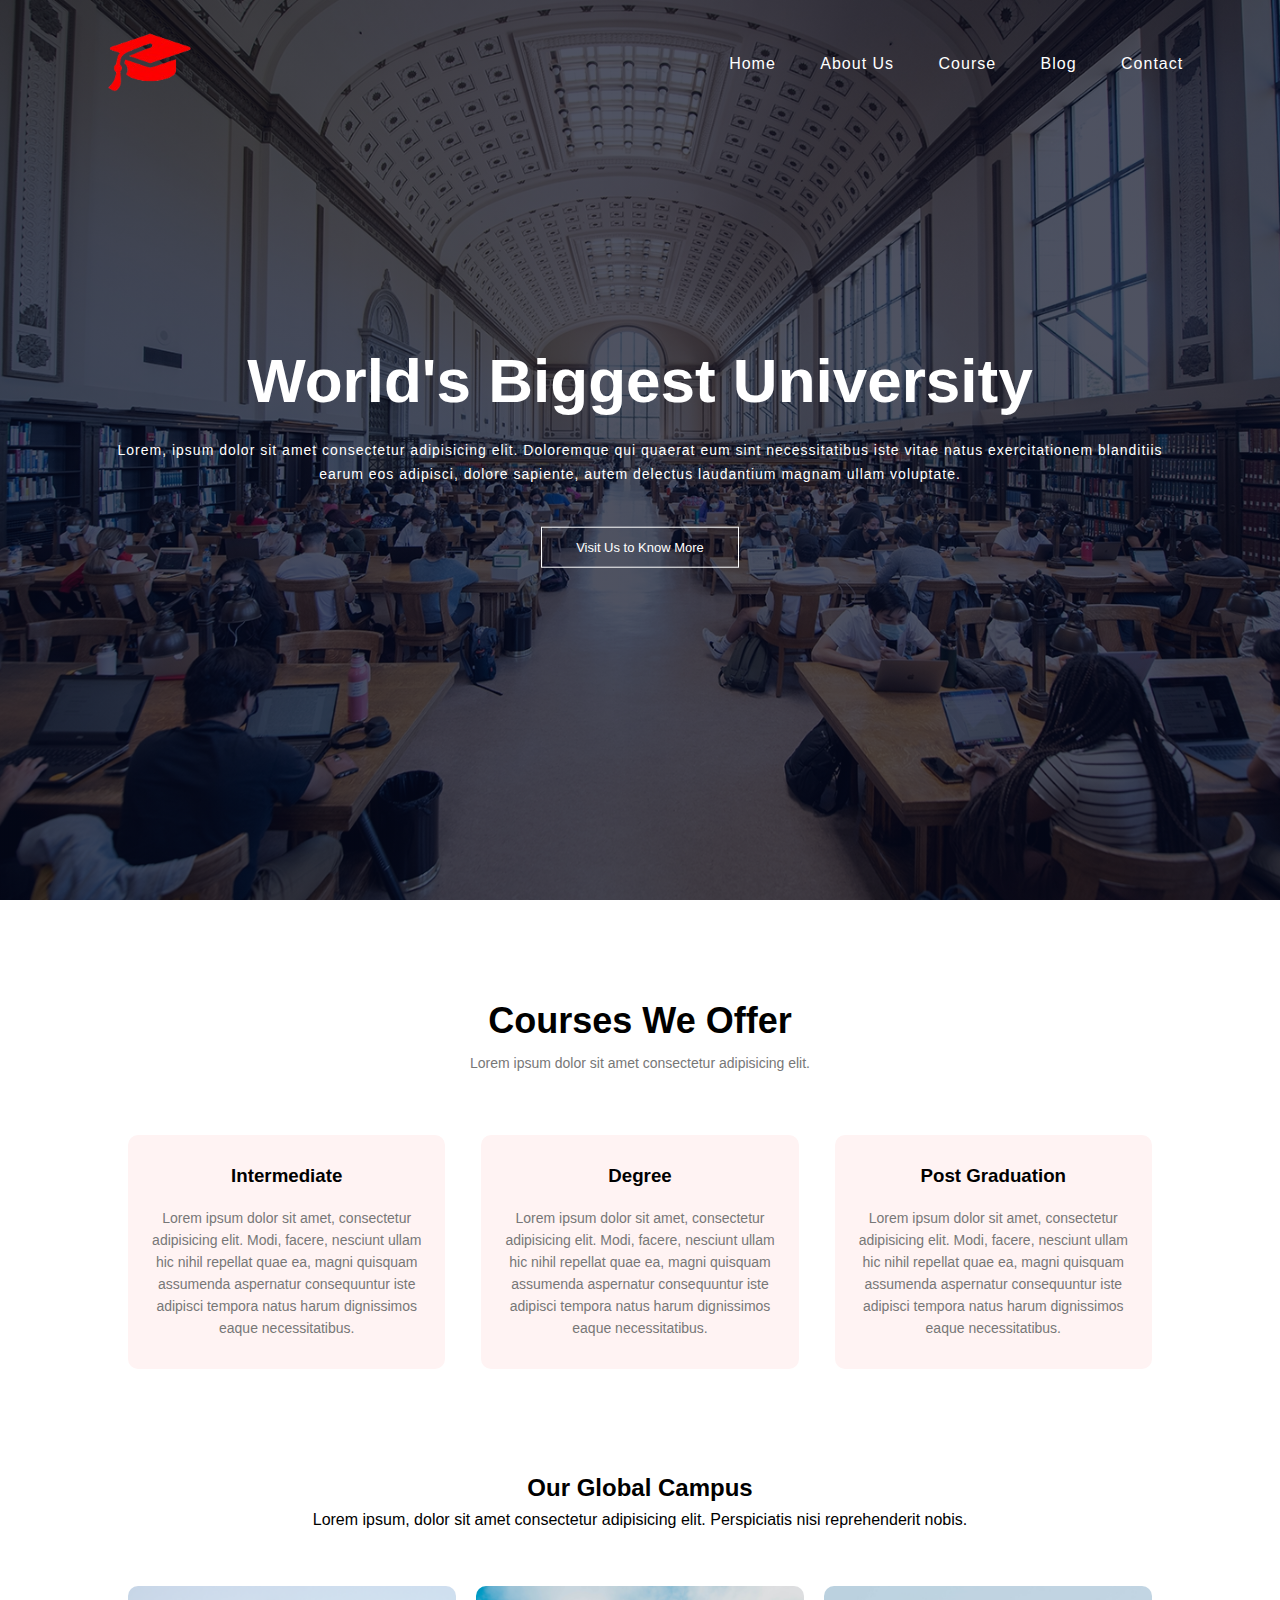
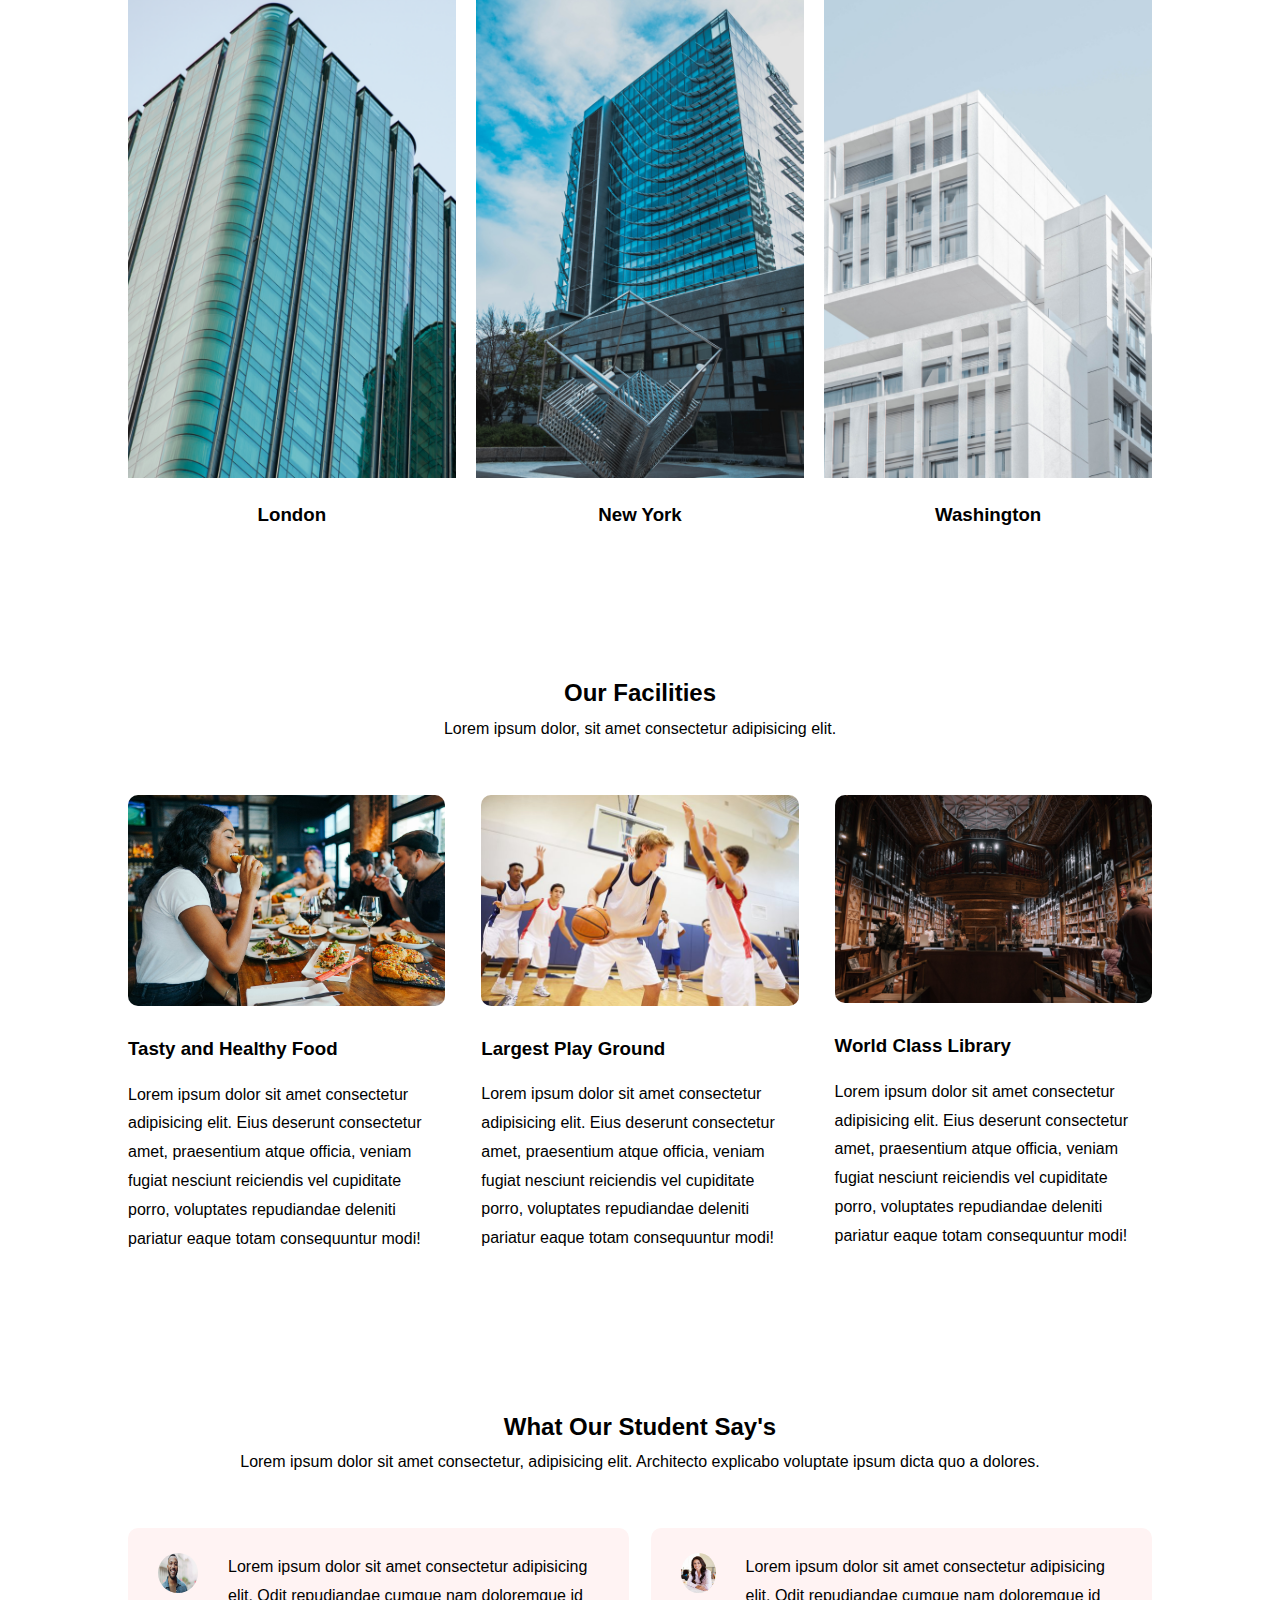
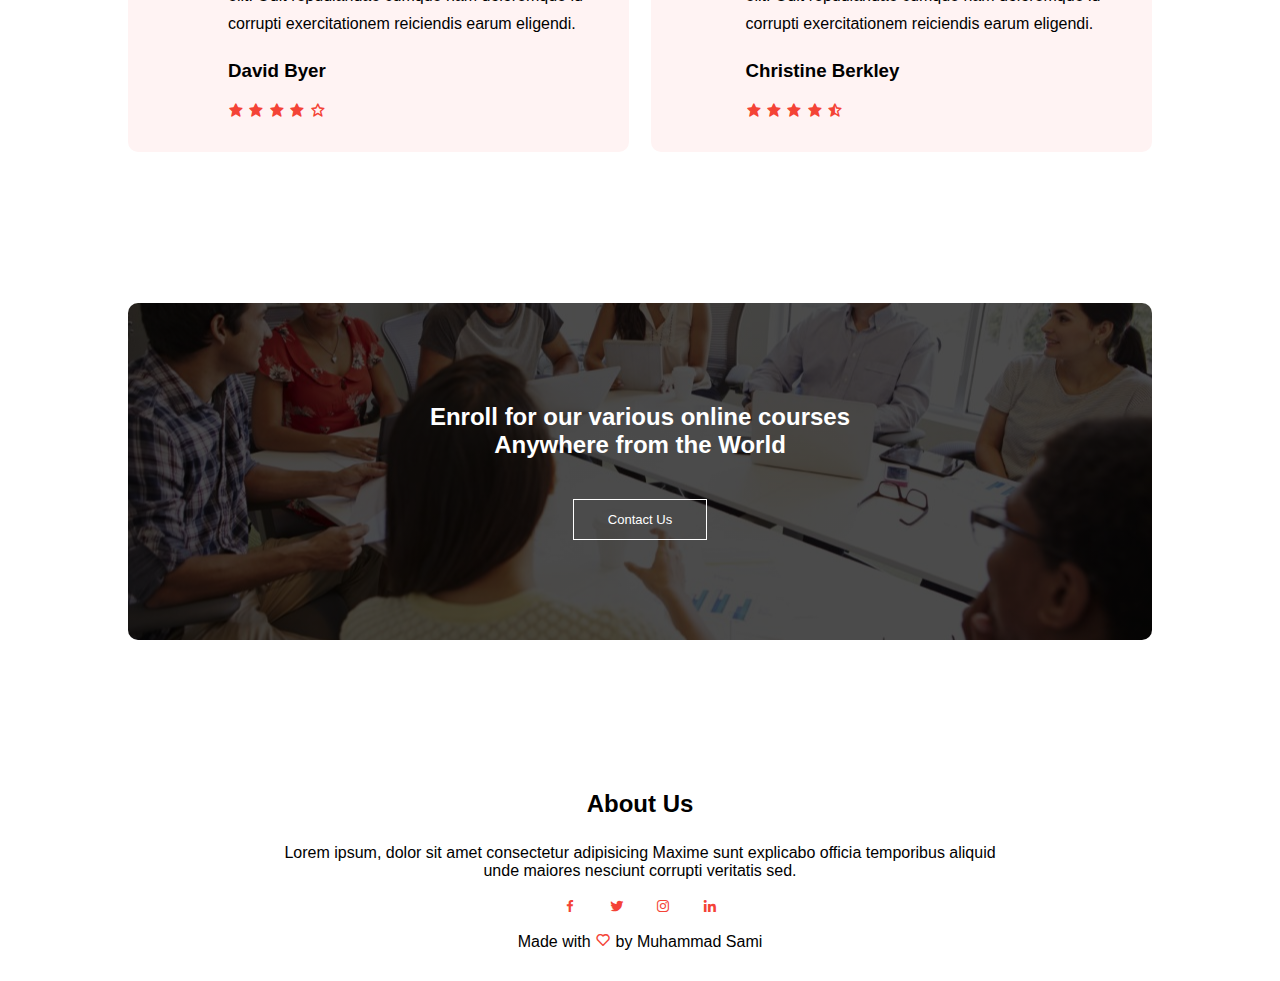
<file: index.html>
<!DOCTYPE html>
<html lang="en">
<head>
    <meta charset="UTF-8">
    <meta name="viewport" content="width=device-width, initial-scale=1.0">
    <title>University Website</title>
    <link rel="stylesheet" href="style.css">
    <link rel="stylesheet"
    href="https://cdn.jsdelivr.net/npm/boxicons@latest/css/boxicons.min.css">
</head>
<body>
    <section class="header">
        <nav>
            <a href="index.html"><img src="images/logo-img.png" alt="website-logo"></a>
            <div class="nav-links" id="navLinks">
                <i class='bx bx-x' onclick="hideMenu()"></i>
                <ul>
                    <li><a href="index.html">Home</a></li>
                    <li><a href="about.html">About Us</a></li>
                    <li><a href="course.html">Course</a></li>
                    <li><a href="blog.html">Blog</a></li>
                    <li><a href="contact-us.html">Contact</a></li>
                </ul>
            </div>
            <i class='bx bx-menu' onclick="showMenu()"></i>
        </nav>

        <div class="text-box">
            <h2>World's Biggest University</h2>
            <p>Lorem, ipsum dolor sit amet consectetur adipisicing elit. Doloremque qui quaerat eum sint necessitatibus iste vitae natus exercitationem blanditiis <br> earum eos adipisci, dolore sapiente, autem delectus laudantium magnam ullam voluptate.</p>
            <a href="#" class="hero-btn">Visit Us to Know More</a>
        </div>
    </section>

    <!-- Course -->
    
    <section class="course">
        <h1>Courses We Offer</h1>
        <p>Lorem ipsum dolor sit amet consectetur adipisicing elit.</p>

        <div class="row">
            <div class="course-col">
                <h3>Intermediate</h3>
                <p>Lorem ipsum dolor sit amet, consectetur adipisicing elit. Modi, facere, nesciunt ullam hic nihil repellat quae ea, magni quisquam assumenda aspernatur consequuntur iste adipisci tempora natus harum dignissimos eaque necessitatibus.</p>
            </div>
            <div class="course-col">
                <h3>Degree</h3>
                <p>Lorem ipsum dolor sit amet, consectetur adipisicing elit. Modi, facere, nesciunt ullam hic nihil repellat quae ea, magni quisquam assumenda aspernatur consequuntur iste adipisci tempora natus harum dignissimos eaque necessitatibus.</p>
            </div>
            <div class="course-col">
                <h3>Post Graduation</h3>
                <p>Lorem ipsum dolor sit amet, consectetur adipisicing elit. Modi, facere, nesciunt ullam hic nihil repellat quae ea, magni quisquam assumenda aspernatur consequuntur iste adipisci tempora natus harum dignissimos eaque necessitatibus.</p>
            </div>
        </div>
    </section>

    <!-- Campus -->

    <section class="campus">
        <h2>Our Global Campus</h2>
        <p>Lorem ipsum, dolor sit amet consectetur adipisicing elit. Perspiciatis nisi reprehenderit nobis.</p>

        <div class="row">
            <div class="campus-col">
                <img src="images/campus-img-3.png" alt="campus-image">
                <h3>London</h3>
            </div>
            <div class="campus-col">
                <img src="images/campus-img-4.png" alt="campus-image">
                <h3>New York</h3>
            </div>
            <div class="campus-col">
                <img src="images/campus-img-2.png" alt="campus-image">
                <h3>Washington</h3>
            </div>
        </div>
    </section>


    <!-- Facilities -->

    <section class="facilities">
        <h2>Our Facilities</h2>
        <p>Lorem ipsum dolor, sit amet consectetur adipisicing elit.</p>

        <div class="row">
            <div class="facilities-col">
                <img src="images/facilities-img-1.jpeg" alt="food-pic">
                <h3>Tasty and Healthy Food</h3>
                <p>Lorem ipsum dolor sit amet consectetur adipisicing elit. Eius deserunt consectetur amet, praesentium atque officia, veniam fugiat nesciunt reiciendis vel cupiditate porro, voluptates repudiandae deleniti pariatur eaque totam consequuntur modi!</p>
            </div>
            <div class="facilities-col">
                <img src="images/facilirties-img-2.jpg" alt="play-ground-pic">
                <h3>Largest Play Ground</h3>
                <p>Lorem ipsum dolor sit amet consectetur adipisicing elit. Eius deserunt consectetur amet, praesentium atque officia, veniam fugiat nesciunt reiciendis vel cupiditate porro, voluptates repudiandae deleniti pariatur eaque totam consequuntur modi!</p>
            </div>
            <div class="facilities-col">
                <img src="images/library-pic-4.png" alt="library-pic" >
                <h3>World Class Library</h3>
                <p>Lorem ipsum dolor sit amet consectetur adipisicing elit. Eius deserunt consectetur amet, praesentium atque officia, veniam fugiat nesciunt reiciendis vel cupiditate porro, voluptates repudiandae deleniti pariatur eaque totam consequuntur modi!</p>
            </div>
        </div>
    </section>

    <!-- Feedback -->

    <section class="feedback">
        <h2>What Our Student Say's</h2>
        <p>Lorem ipsum dolor sit amet consectetur, adipisicing elit. Architecto explicabo voluptate ipsum dicta quo a dolores.</p>

        <div class="row">
            <div class="feedback-col">
                <img src="images//feedback-img-2.jpg" alt="student-picture">
                <div>
                    <p>Lorem ipsum dolor sit amet consectetur adipisicing elit. Odit repudiandae cumque nam doloremque id corrupti exercitationem reiciendis earum eligendi.</p>
                    <h3>David Byer</h3>
                    <i class='bx bxs-star'></i>
                    <i class='bx bxs-star'></i>
                    <i class='bx bxs-star'></i>
                    <i class='bx bxs-star'></i>
                    <i class='bx bx-star' ></i>
                </div>
            </div>
            <div class="feedback-col">
                <img src="images/feedback-img-3.jpeg" alt="student-picture">
                <div>
                    <p>Lorem ipsum dolor sit amet consectetur adipisicing elit. Odit repudiandae cumque nam doloremque id corrupti exercitationem reiciendis earum eligendi.</p>
                    <h3>Christine Berkley</h3>
                    <i class='bx bxs-star'></i>
                    <i class='bx bxs-star'></i>
                    <i class='bx bxs-star'></i>
                    <i class='bx bxs-star'></i>
                    <i class='bx bxs-star-half'></i>
                </div>
            </div>
        </div>
    </section>


    <!-- Call To Action -->

    <section class="cta">
        <h2>Enroll for our various online courses<br />
        Anywhere from the World</h2>
        <a href="#" class="hero-btn">Contact Us</a>
    </section>

    <!-- Footer -->

    <section class="footer">
        <h2>About Us</h2>
        <p>Lorem ipsum, dolor sit amet consectetur adipisicing  Maxime sunt explicabo officia temporibus aliquid<br> unde maiores nesciunt corrupti veritatis sed.</p>
        <div class="icons">
            <a href="https://www.facebook.com/shaikhmuhammad.sami?mibextid=ZbWKwL" target="_blank"><i class='bx bxl-facebook' ></i></a>
            <a href="https://www.twitter.com" target="_blank"><i class='bx bxl-twitter' ></i></a>
            <a href="https://www.instagram.com" target="_blank"><i class='bx bxl-instagram' ></i></a>
            <a href="https://www.linkedin.com/in/muhammad-sami-661a352b6/" target="_blank"><i class='bx bxl-linkedin' ></i></a>
        </div>
        <p>Made with <i class='bx bx-heart' ></i> by Muhammad Sami</p>
    </section>

    <script>

        const navLinks = document.getElementById("navLinks");
        function showMenu(){
            navLinks.style.right = "0";
        }
        function hideMenu(){
            navLinks.style.right = "-200px";
        }

    </script>
</body>
</html>
</file>
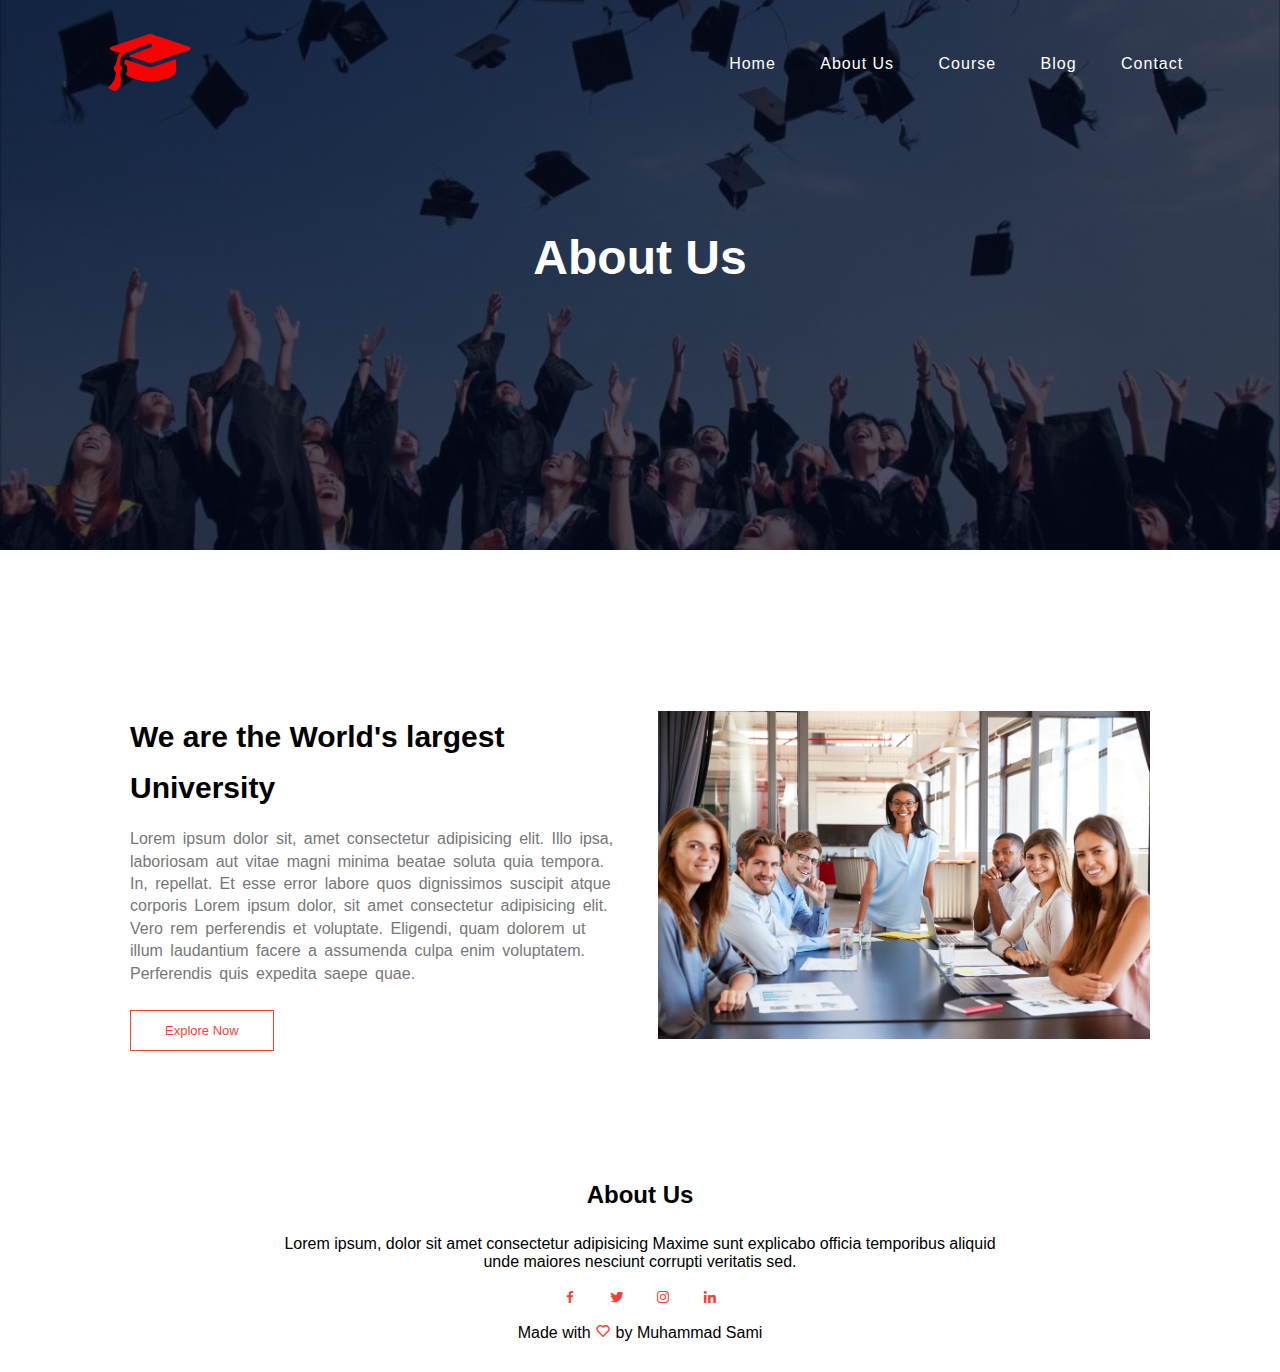
<file: about.html>
<!DOCTYPE html>
<html lang="en">
<head>
    <meta charset="UTF-8">
    <meta name="viewport" content="width=device-width, initial-scale=1.0">
    <title>University Website</title>
    <link rel="stylesheet" href="style.css">
    <link rel="stylesheet"
    href="https://cdn.jsdelivr.net/npm/boxicons@latest/css/boxicons.min.css">
</head>
<body>
    
    <section class="sub-header">
        <nav>
            <a href="index.html"><img src="images/logo-img.png" alt="website-logo"></a>
            <div class="nav-links" id="navLinks">
                <i class='bx bx-x' onclick="hideMenu()"></i>
                <ul>
                    <li><a href="index.html">Home</a></li>
                    <li><a href="about.html">About Us</a></li>
                    <li><a href="course.html">Course</a></li>
                    <li><a href="blog.html">Blog</a></li>
                    <li><a href="contact-us.html">Contact</a></li>
                </ul>
            </div>
            <i class='bx bx-menu' onclick="showMenu()"></i>
        </nav>

        <h1>About Us</h1>
    </section>

    <!-- About Us Content -->

    <section class="about-us">
        <div class="row">
            <div class="about-col">
                <h1>We are the World's largest <br>University</h1>
                <p>Lorem ipsum dolor sit, amet consectetur adipisicing elit. Illo ipsa, laboriosam aut vitae magni minima beatae soluta quia tempora. In, repellat. Et esse error labore quos dignissimos suscipit atque corporis Lorem ipsum dolor, sit amet consectetur adipisicing elit. Vero rem perferendis et voluptate. Eligendi, quam dolorem ut illum laudantium facere a assumenda culpa enim voluptatem. Perferendis quis expedita saepe quae.</p>
                <a href="#" class="hero-btn red-btn">Explore Now</a>
            </div>
            <div class="about-col">
                <img src="images/about-pic.jpg" alt="about-pic">
            </div>
        </div>
    </section>


    <!-- Footer -->

    <section class="footer">
        <h2>About Us</h2>
        <p>Lorem ipsum, dolor sit amet consectetur adipisicing  Maxime sunt explicabo officia temporibus aliquid<br> unde maiores nesciunt corrupti veritatis sed.</p>
        <div class="icons">
            <a href="https://www.facebook.com/shaikhmuhammad.sami?mibextid=ZbWKwL" target="_blank"><i class='bx bxl-facebook' ></i></a>
            <a href="https://www.twitter.com" target="_blank"><i class='bx bxl-twitter' ></i></a>
            <a href="https://www.instagram.com" target="_blank"><i class='bx bxl-instagram' ></i></a>
            <a href="https://www.linkedin.com/in/muhammad-sami-661a352b6/" target="_blank"><i class='bx bxl-linkedin' ></i></a>
        </div>
        <p>Made with <i class='bx bx-heart' ></i> by Muhammad Sami</p>
    </section>

    <script>

        const navLinks = document.getElementById("navLinks");
        function showMenu(){
            navLinks.style.right = "0";
        }
        function hideMenu(){
            navLinks.style.right = "-200px";
        }

    </script>
    
</body>
</html>
</file>
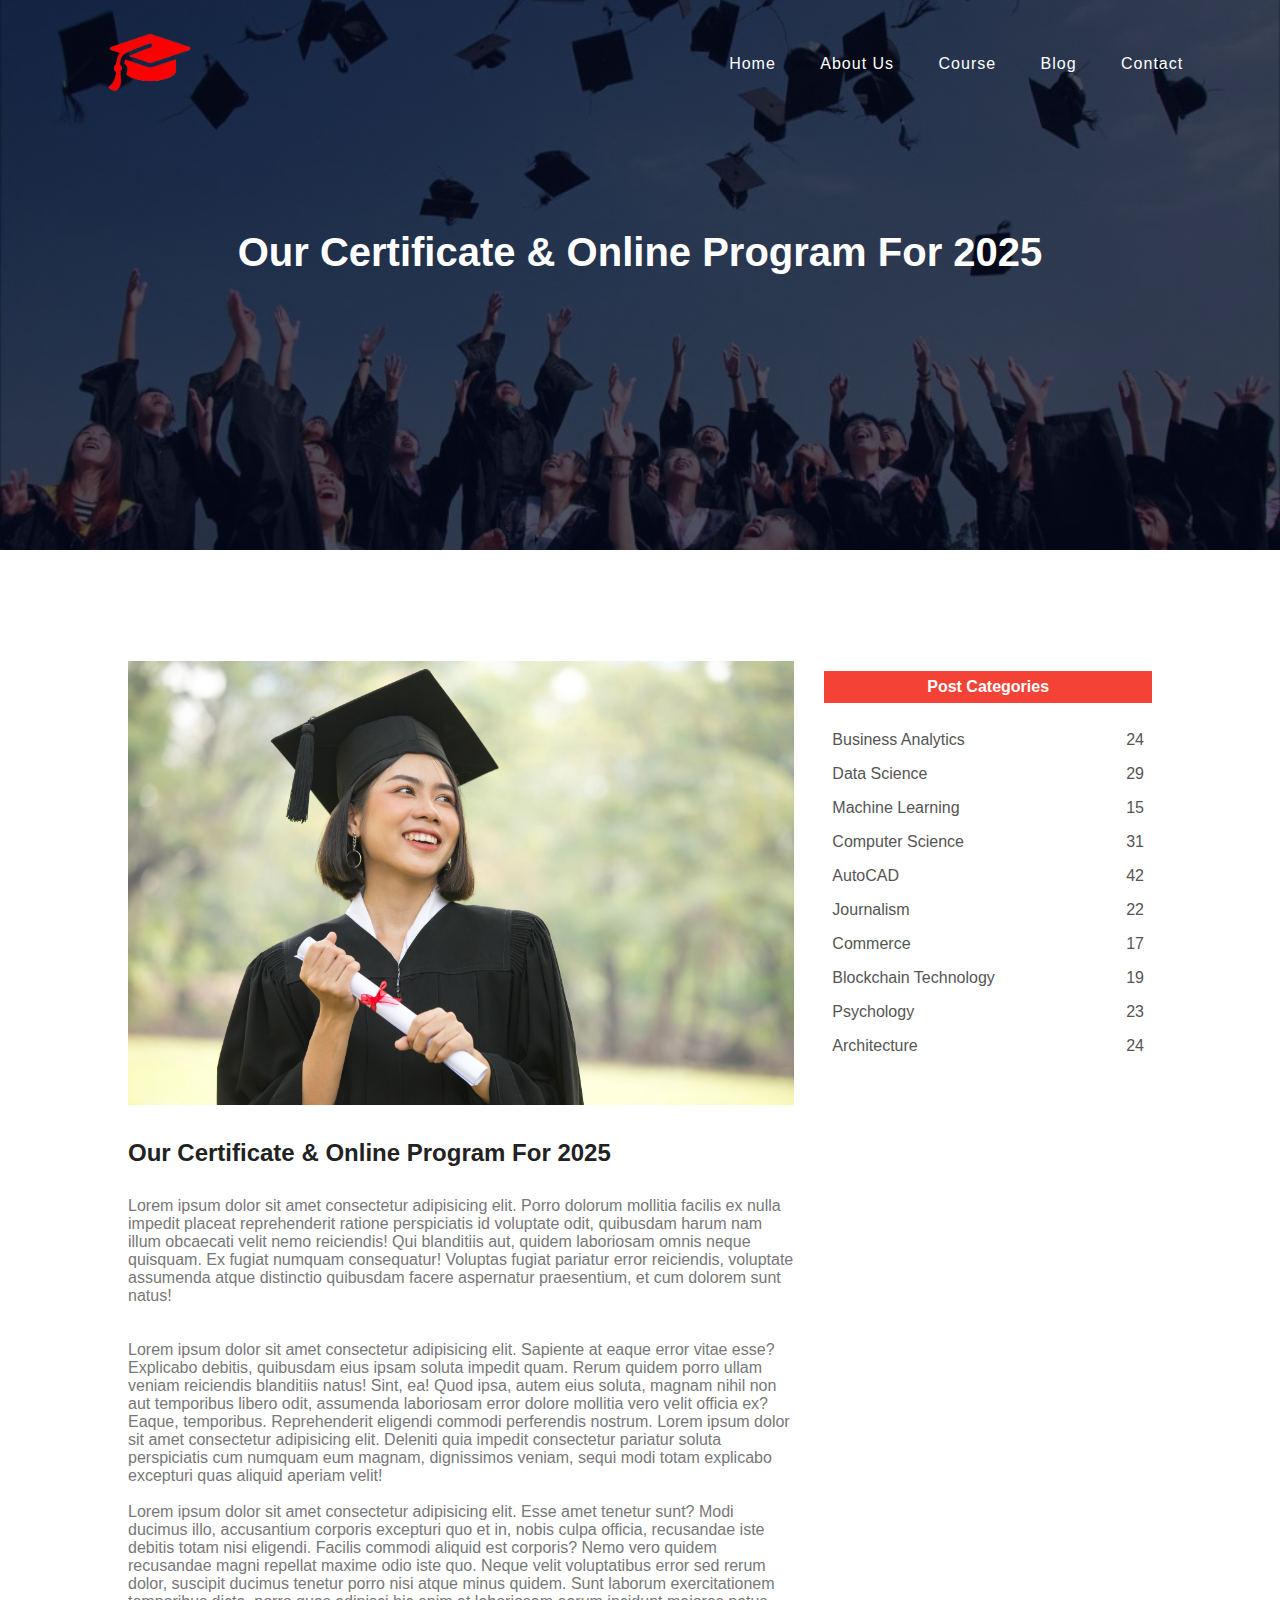
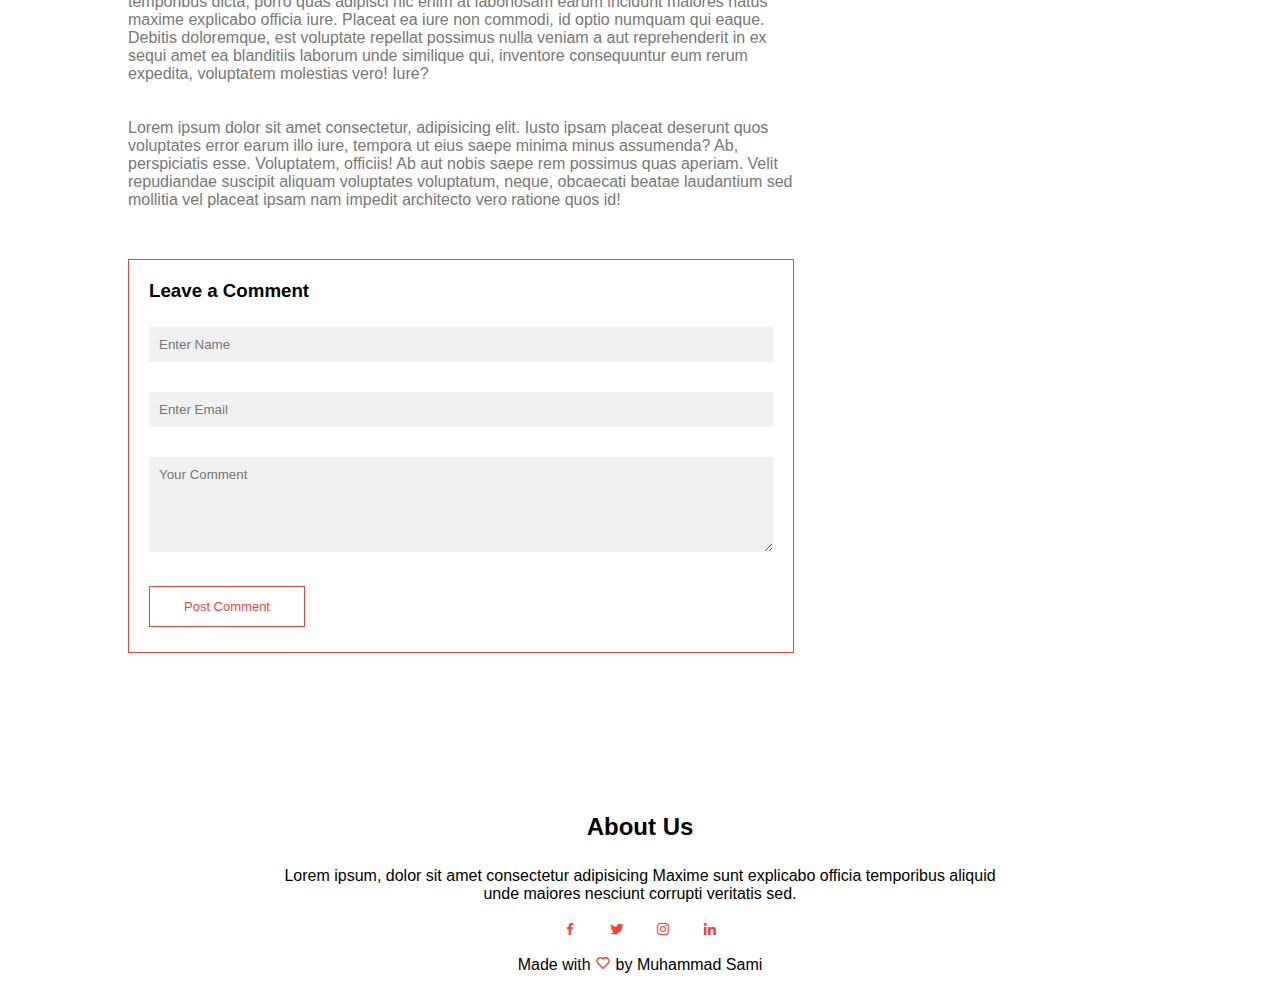
<file: blog.html>
<!DOCTYPE html>
<html lang="en">
<head>
    <meta charset="UTF-8">
    <meta name="viewport" content="width=device-width, initial-scale=1.0">
    <title>University Website</title>
    <link rel="stylesheet" href="style.css">
    <link rel="stylesheet"
    href="https://cdn.jsdelivr.net/npm/boxicons@latest/css/boxicons.min.css">
</head>
<body>
    
    <section class="sub-header">
        <nav>
            <a href="index.html"><img src="images/logo-img.png" alt="website-logo"></a>
            <div class="nav-links" id="navLinks">
                <i class='bx bx-x' onclick="hideMenu()"></i>
                <ul>
                    <li><a href="index.html">Home</a></li>
                    <li><a href="about.html">About Us</a></li>
                    <li><a href="course.html">Course</a></li>
                    <li><a href="blog.html">Blog</a></li>
                    <li><a href="contact-us.html">Contact</a></li>
                </ul>
            </div>
            <i class='bx bx-menu' onclick="showMenu()"></i>
        </nav>

        <h1 class="blog">Our Certificate & Online Program For 2025</h1>
    </section>

    <!-- Blog Section -->

    <section class="blog-content">
        <div class="row">
            <div class="blog-left">
                <img src="images/blog-img.jpg" alt="Girl-image">
                <h2>Our Certificate & Online Program For 2025</h2>
                <p>Lorem ipsum dolor sit amet consectetur adipisicing elit. Porro dolorum mollitia facilis ex nulla impedit placeat reprehenderit ratione perspiciatis id voluptate odit, quibusdam harum nam illum obcaecati velit nemo reiciendis!
                Qui blanditiis aut, quidem laboriosam omnis neque quisquam. Ex fugiat numquam consequatur! Voluptas fugiat pariatur error reiciendis, voluptate assumenda atque distinctio quibusdam facere aspernatur praesentium, et cum dolorem sunt natus!</p>
                <br><br>
                <p>Lorem ipsum dolor sit amet consectetur adipisicing elit. Sapiente at eaque error vitae esse? Explicabo debitis, quibusdam eius ipsam soluta impedit quam. Rerum quidem porro ullam veniam reiciendis blanditiis natus!
                Sint, ea! Quod ipsa, autem eius soluta, magnam nihil non aut temporibus libero odit, assumenda laboriosam error dolore mollitia vero velit officia ex? Eaque, temporibus. Reprehenderit eligendi commodi perferendis nostrum. Lorem ipsum dolor sit amet consectetur adipisicing elit. Deleniti quia impedit consectetur pariatur soluta perspiciatis cum numquam eum magnam, dignissimos veniam, sequi modi totam explicabo excepturi quas aliquid aperiam velit!</p>
                <br>
                <p>Lorem ipsum dolor sit amet consectetur adipisicing elit. Esse amet tenetur sunt? Modi ducimus illo, accusantium corporis excepturi quo et in, nobis culpa officia, recusandae iste debitis totam nisi eligendi.
                Facilis commodi aliquid est corporis? Nemo vero quidem recusandae magni repellat maxime odio iste quo. Neque velit voluptatibus error sed rerum dolor, suscipit ducimus tenetur porro nisi atque minus quidem.
                Sunt laborum exercitationem temporibus dicta, porro quas adipisci hic enim at laboriosam earum incidunt maiores natus maxime explicabo officia iure. Placeat ea iure non commodi, id optio numquam qui eaque.
                Debitis doloremque, est voluptate repellat possimus nulla veniam a aut reprehenderit in ex sequi amet ea blanditiis laborum unde similique qui, inventore consequuntur eum rerum expedita, voluptatem molestias vero! Iure?</p>
                <br><br>
                <p>Lorem ipsum dolor sit amet consectetur, adipisicing elit. Iusto ipsam placeat deserunt quos voluptates error earum illo iure, tempora ut eius saepe minima minus assumenda? Ab, perspiciatis esse. Voluptatem, officiis!
                Ab aut nobis saepe rem possimus quas aperiam. Velit repudiandae suscipit aliquam voluptates voluptatum, neque, obcaecati beatae laudantium sed mollitia vel placeat ipsam nam impedit architecto vero ratione quos id!</p>


                <div class="comment-box">
                    <h3>Leave a Comment</h3>

                    <form class="comment-form">
                        <label><input type="text" placeholder="Enter Name"></label>
                        <label><input type="email" placeholder="Enter Email"></label>

                        <textarea name="user-text" rows="5" placeholder="Your Comment"></textarea>
                        <button type="submit" class="hero-btn red-btn">Post Comment</button>
                    </form>
                </div>
            </div>
            <div class="blog-right">
                <h3>Post Categories</h3>
                <div>
                    <span>Business Analytics</span>
                    <span>24</span>
                </div>
                <div>
                    <span>Data Science</span>
                    <span>29</span>
                </div>
                <div>
                    <span>Machine Learning</span>
                    <span>15</span>
                </div>
                <div>
                    <span>Computer Science</span>
                    <span>31</span>
                </div>
                <div>
                    <span>AutoCAD</span>
                    <span>42</span>
                </div>
                <div>
                    <span>Journalism</span>
                    <span>22</span>
                </div>
                <div>
                    <span>Commerce</span>
                    <span>17</span>
                </div>
                <div>
                    <span>Blockchain Technology </span>
                    <span>19</span>
                </div>
                <div>
                    <span>Psychology </span>
                    <span>23</span>
                </div>
                <div>
                    <span>Architecture</span>
                    <span>24</span>
                </div>
            </div>
        </div>
    </section>
    <!-- Blog Section Ends -->


    <!-- Footer -->

    <section class="footer">
        <h2>About Us</h2>
        <p>Lorem ipsum, dolor sit amet consectetur adipisicing  Maxime sunt explicabo officia temporibus aliquid<br> unde maiores nesciunt corrupti veritatis sed.</p>
        <div class="icons">
            <a href="https://www.facebook.com/shaikhmuhammad.sami?mibextid=ZbWKwL" target="_blank"><i class='bx bxl-facebook' ></i></a>
            <a href="https://www.twitter.com" target="_blank"><i class='bx bxl-twitter' ></i></a>
            <a href="https://www.instagram.com" target="_blank"><i class='bx bxl-instagram' ></i></a>
            <a href="https://www.linkedin.com/in/muhammad-sami-661a352b6/" target="_blank"><i class='bx bxl-linkedin' ></i></a>
        </div>
        <p>Made with <i class='bx bx-heart' ></i> by Muhammad Sami</p>
    </section>

    <script>

        const navLinks = document.getElementById("navLinks");
        function showMenu(){
            navLinks.style.right = "0";
        }
        function hideMenu(){
            navLinks.style.right = "-200px";
        }

    </script>
    
</body>
</html>
</file>
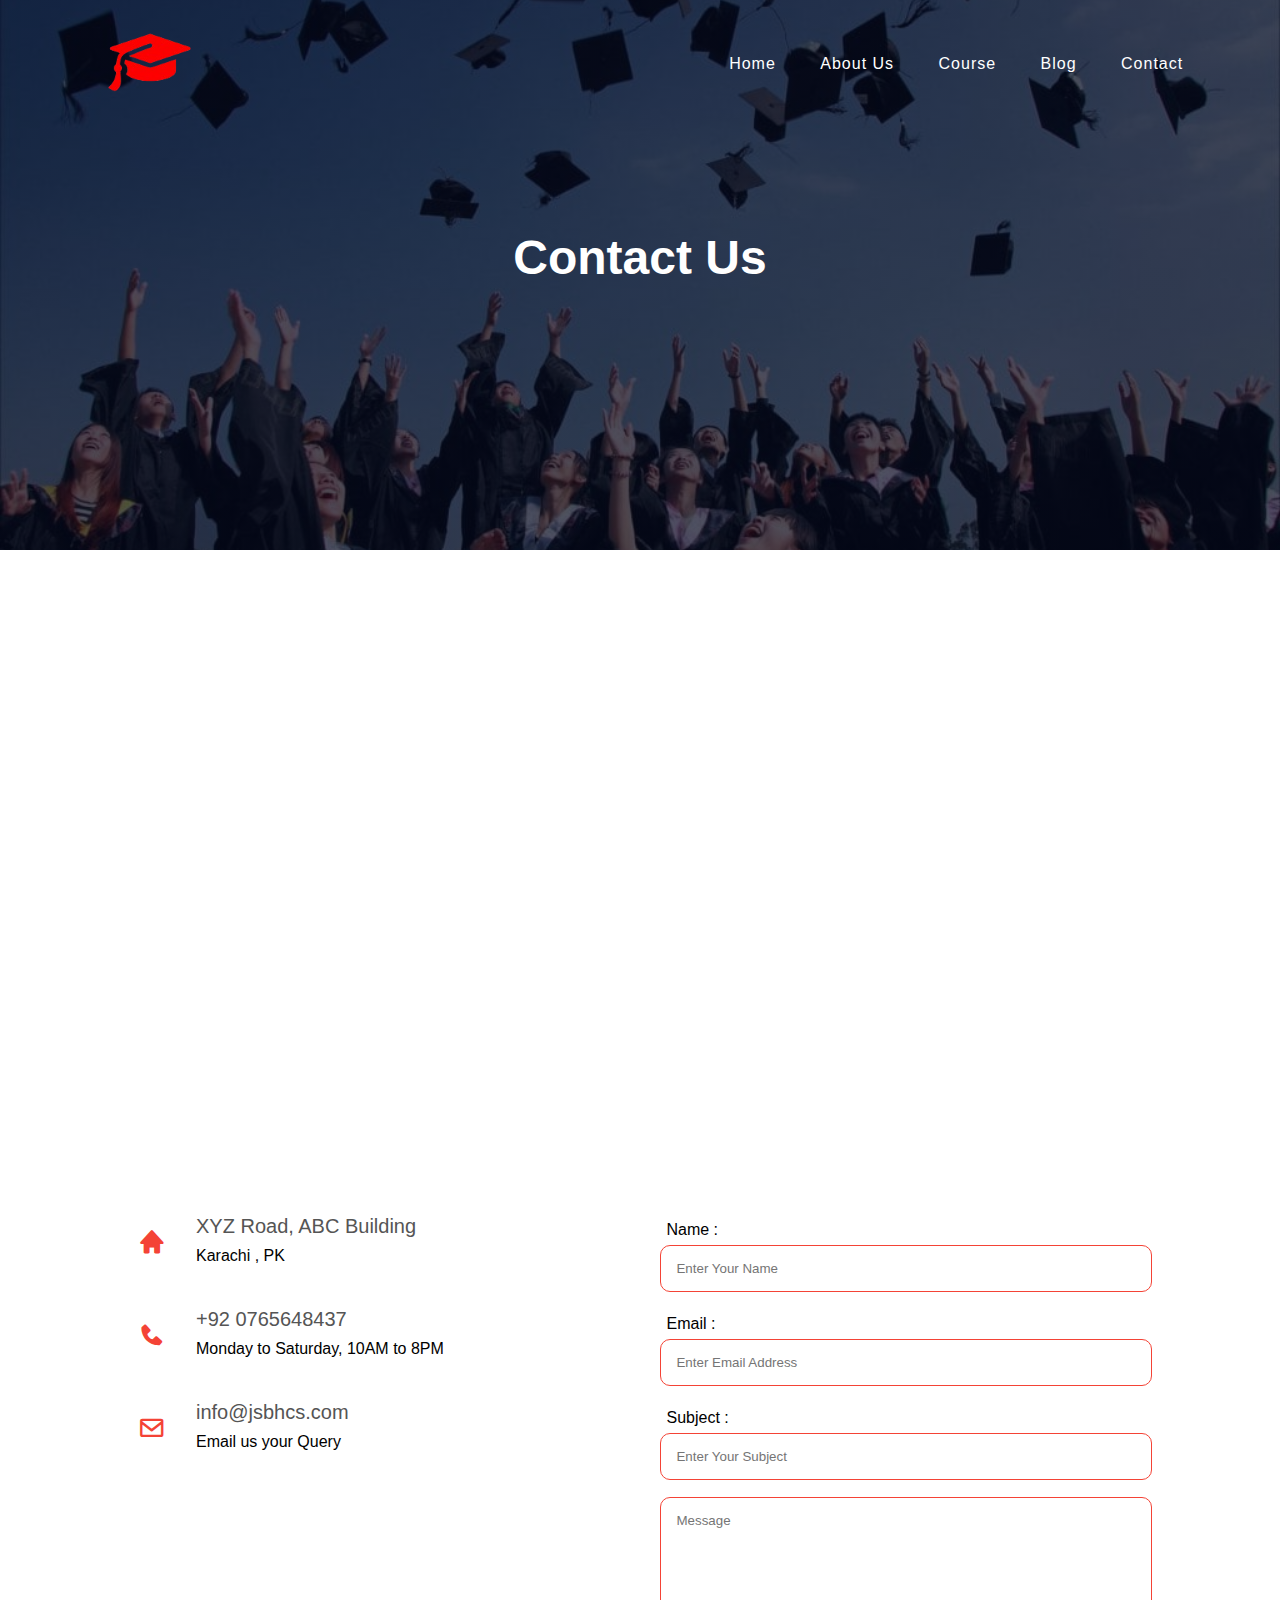
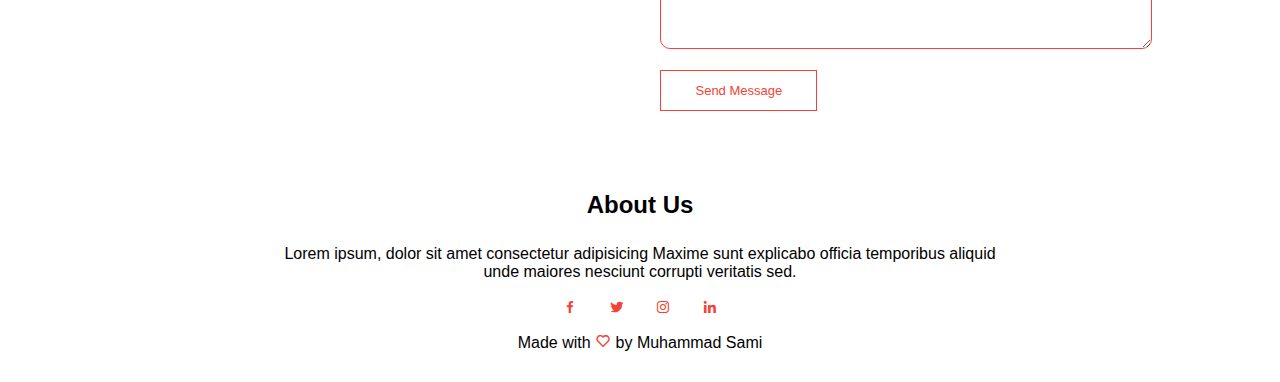
<file: contact-us.html>
<!DOCTYPE html>
<html lang="en">
<head>
    <meta charset="UTF-8">
    <meta name="viewport" content="width=device-width, initial-scale=1.0">
    <title>University Website</title>
    <link rel="stylesheet" href="style.css">
    <link rel="stylesheet"
    href="https://cdn.jsdelivr.net/npm/boxicons@latest/css/boxicons.min.css">
</head>
<body>
    
    <section class="sub-header">
        <nav>
            <a href="index.html"><img src="images/logo-img.png" alt="website-logo"></a>
            <div class="nav-links" id="navLinks">
                <i class='bx bx-x' onclick="hideMenu()"></i>
                <ul>
                    <li><a href="index.html">Home</a></li>
                    <li><a href="about.html">About Us</a></li>
                    <li><a href="course.html">Course</a></li>
                    <li><a href="blog.html">Blog</a></li>
                    <li><a href="contact-us.html">Contact</a></li>
                </ul>
            </div>
            <i class='bx bx-menu' onclick="showMenu()"></i>
        </nav>

        <h1 class="contact">Contact Us</h1>
    </section>

        <!-- Contact Us  -->

        <section class="location">
            <iframe src="https://www.google.com/maps/embed?pb=!1m18!1m12!1m3!1d3620.380799686153!2d67.02340577521161!3d24.850840577935557!2m3!1f0!2f0!3f0!3m2!1i1024!2i768!4f13.1!3m3!1m2!1s0x3eb33e75a28531d1%3A0x412558657f5ff4a8!2sGovernor%20House%20Karachi!5e0!3m2!1sen!2s!4v1731032172354!5m2!1sen!2s" width="600" height="450" style="border:0;" allowfullscreen="" loading="lazy" referrerpolicy="no-referrer-when-downgrade"></iframe>
        </section>

        <section class="contact-us">
            <div class="row">
                <div class="contact-col">
                    <div><i class='bx bxs-home'></i>
                        <span>
                            <h5>XYZ Road, ABC Building</h5>
                            <p>Karachi , PK</p>
                        </span>
                    </div>
                    <div><i class='bx bxs-phone'></i>
                        <span>
                            <h5>+92 0765648437</h5>
                            <p>Monday to Saturday, 10AM to 8PM</p>
                        </span>
                    </div>
                    <div><i class='bx bx-envelope' ></i>
                        <span>
                            <h5>info@jsbhcs.com</h5>
                            <p>Email us your Query</p>
                        </span>
                    </div>
                </div>
                <div class="contact-col">

                    <form>
                        <label>Name :<input type="text" placeholder="Enter Your Name"></label>
                        <label>Email :<input type="email" placeholder="Enter Email Address"></label>
                        <label>Subject :<input type="text" placeholder="Enter Your Subject"></label>
                        <textarea name="user-input" rows="8" placeholder="Message" required></textarea>
                        <button type="submit" class="hero-btn red-btn">Send Message</button>
                    </form>
                </div>
            </div>
        </section>


    <!-- Footer -->

    <section class="footer">
        <h2>About Us</h2>
        <p>Lorem ipsum, dolor sit amet consectetur adipisicing  Maxime sunt explicabo officia temporibus aliquid<br> unde maiores nesciunt corrupti veritatis sed.</p>
        <div class="icons">
            <a href="https://www.facebook.com/shaikhmuhammad.sami?mibextid=ZbWKwL" target="_blank"><i class='bx bxl-facebook' ></i></a>
            <a href="https://www.twitter.com" target="_blank"><i class='bx bxl-twitter' ></i></a>
            <a href="https://www.instagram.com" target="_blank"><i class='bx bxl-instagram' ></i></a>
            <a href="https://www.linkedin.com/in/muhammad-sami-661a352b6/" target="_blank"><i class='bx bxl-linkedin' ></i></a>
        </div>
        <p>Made with <i class='bx bx-heart' ></i> by Muhammad Sami</p>
    </section>

    <script>

        const navLinks = document.getElementById("navLinks");
        function showMenu(){
            navLinks.style.right = "0";
        }
        function hideMenu(){
            navLinks.style.right = "-200px";
        }

    </script>
    
</body>
</html>
</file>
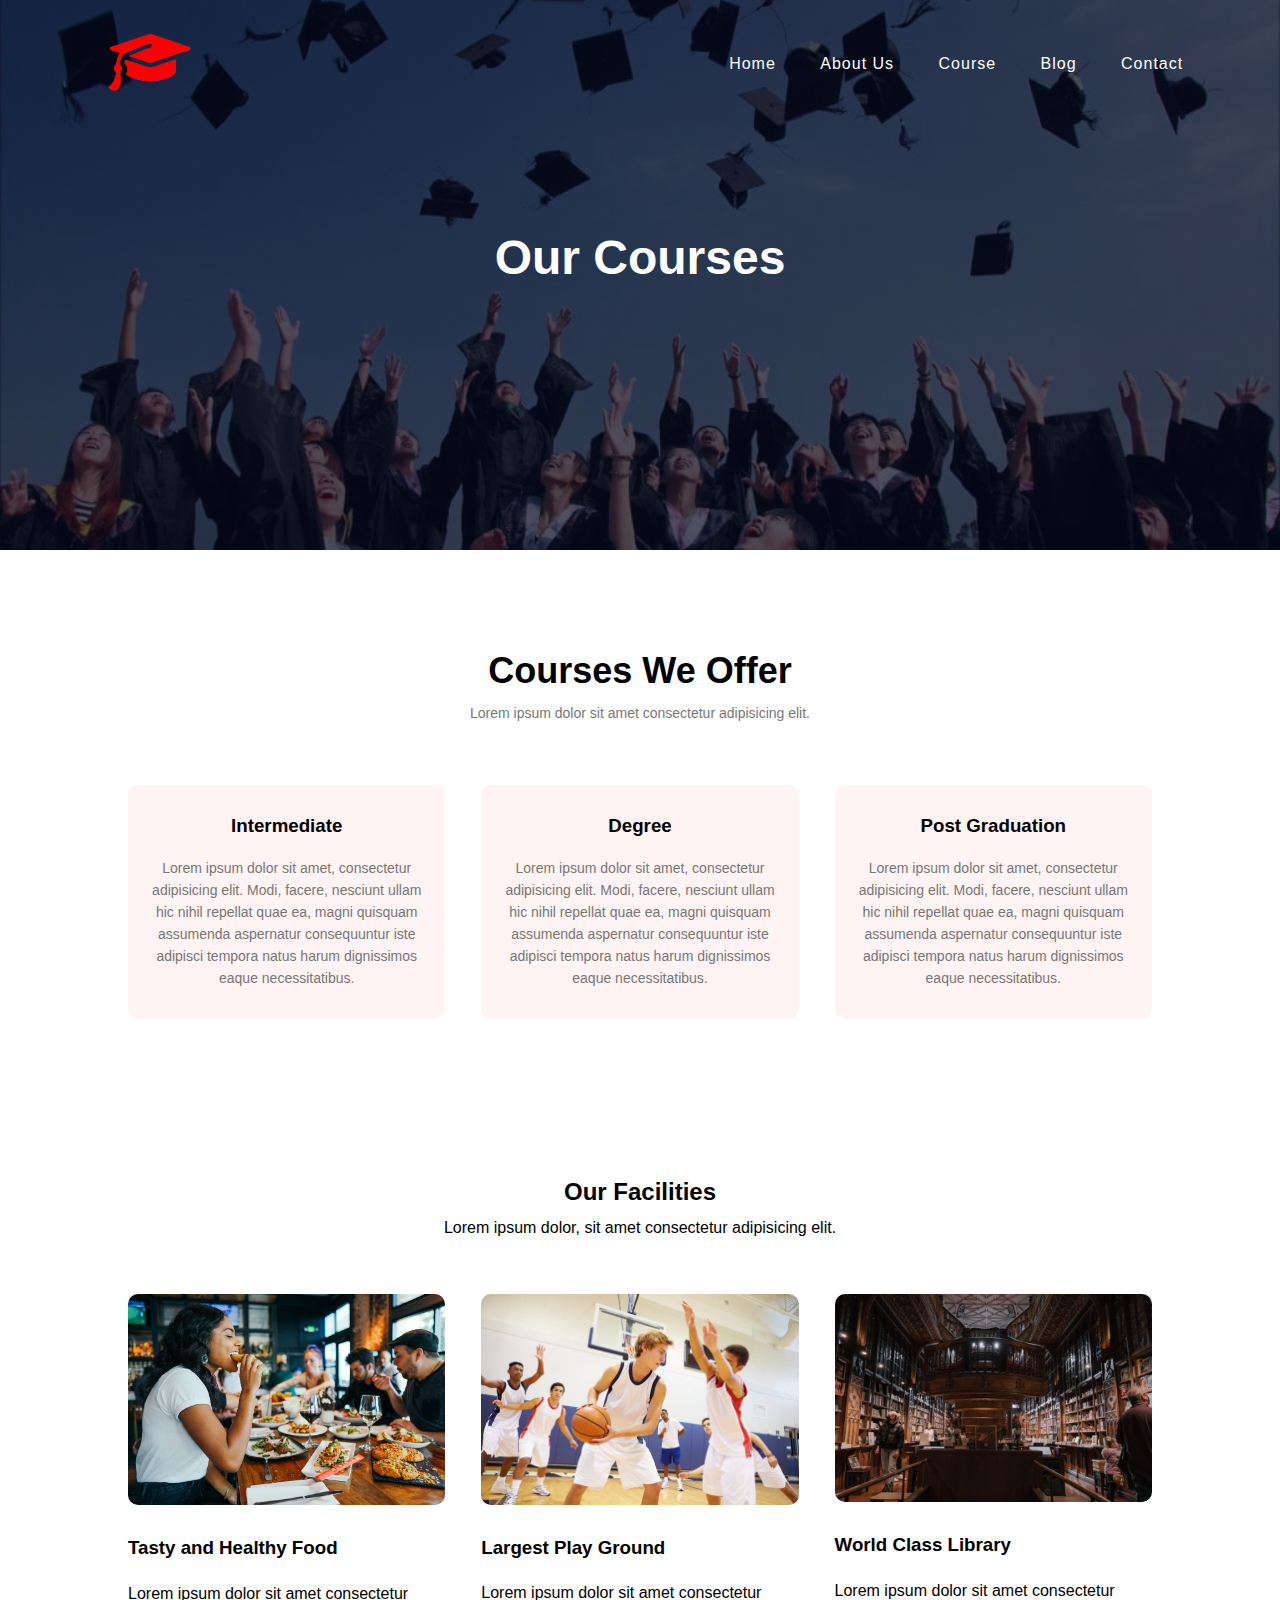
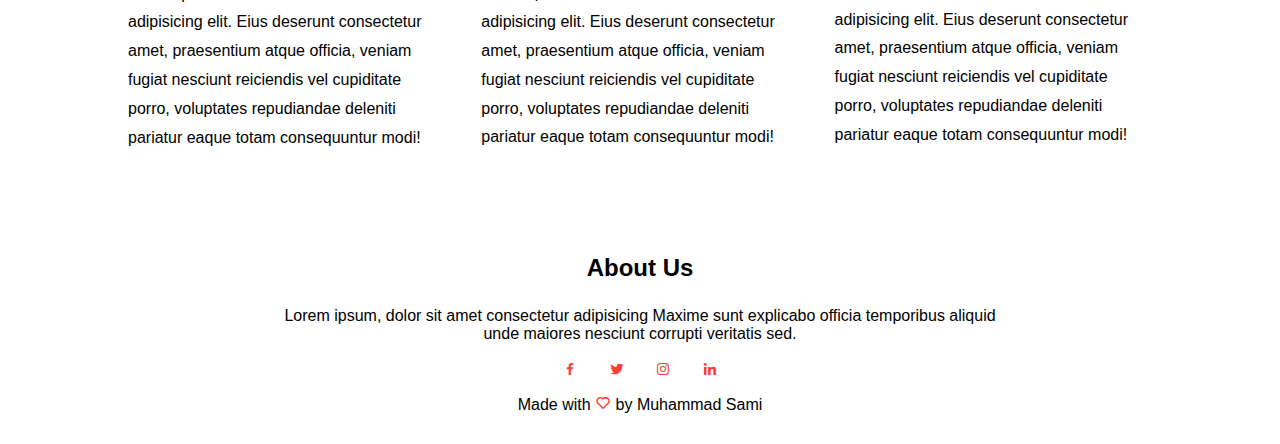
<file: course.html>
<!DOCTYPE html>
<html lang="en">
<head>
    <meta charset="UTF-8">
    <meta name="viewport" content="width=device-width, initial-scale=1.0">
    <title>University Website</title>
    <link rel="stylesheet" href="style.css">
    <link rel="stylesheet"
    href="https://cdn.jsdelivr.net/npm/boxicons@latest/css/boxicons.min.css">
</head>
<body>
    
    <section class="sub-header">
        <nav>
            <a href="index.html"><img src="images/logo-img.png" alt="website-logo"></a>
            <div class="nav-links" id="navLinks">
                <i class='bx bx-x' onclick="hideMenu()"></i>
                <ul>
                    <li><a href="index.html">Home</a></li>
                    <li><a href="about.html">About Us</a></li>
                    <li><a href="course.html">Course</a></li>
                    <li><a href="blog.html">Blog</a></li>
                    <li><a href="contact-us.html">Contact</a></li>
                </ul>
            </div>
            <i class='bx bx-menu' onclick="showMenu()"></i>
        </nav>

        <h1 class="our-courses">Our Courses</h1>
    </section>



    <!-- Course start-->
    
    <section class="course">
        <h1>Courses We Offer</h1>
        <p>Lorem ipsum dolor sit amet consectetur adipisicing elit.</p>

        <div class="row">
            <div class="course-col">
                <h3>Intermediate</h3>
                <p>Lorem ipsum dolor sit amet, consectetur adipisicing elit. Modi, facere, nesciunt ullam hic nihil repellat quae ea, magni quisquam assumenda aspernatur consequuntur iste adipisci tempora natus harum dignissimos eaque necessitatibus.</p>
            </div>
            <div class="course-col">
                <h3>Degree</h3>
                <p>Lorem ipsum dolor sit amet, consectetur adipisicing elit. Modi, facere, nesciunt ullam hic nihil repellat quae ea, magni quisquam assumenda aspernatur consequuntur iste adipisci tempora natus harum dignissimos eaque necessitatibus.</p>
            </div>
            <div class="course-col">
                <h3>Post Graduation</h3>
                <p>Lorem ipsum dolor sit amet, consectetur adipisicing elit. Modi, facere, nesciunt ullam hic nihil repellat quae ea, magni quisquam assumenda aspernatur consequuntur iste adipisci tempora natus harum dignissimos eaque necessitatibus.</p>
            </div>
        </div>
    </section>
 
    <!-- Course End -->

    <!-- Facilities start -->

    <section class="facilities">
        <h2>Our Facilities</h2>
        <p>Lorem ipsum dolor, sit amet consectetur adipisicing elit.</p>

        <div class="row">
            <div class="facilities-col">
                <img src="images/facilities-img-1.jpeg" alt="food-pic">
                <h3>Tasty and Healthy Food</h3>
                <p>Lorem ipsum dolor sit amet consectetur adipisicing elit. Eius deserunt consectetur amet, praesentium atque officia, veniam fugiat nesciunt reiciendis vel cupiditate porro, voluptates repudiandae deleniti pariatur eaque totam consequuntur modi!</p>
            </div>
            <div class="facilities-col">
                <img src="images/facilirties-img-2.jpg" alt="play-ground-pic">
                <h3>Largest Play Ground</h3>
                <p>Lorem ipsum dolor sit amet consectetur adipisicing elit. Eius deserunt consectetur amet, praesentium atque officia, veniam fugiat nesciunt reiciendis vel cupiditate porro, voluptates repudiandae deleniti pariatur eaque totam consequuntur modi!</p>
            </div>
            <div class="facilities-col">
                <img src="images/library-pic-4.png" alt="library-pic" >
                <h3>World Class Library</h3>
                <p>Lorem ipsum dolor sit amet consectetur adipisicing elit. Eius deserunt consectetur amet, praesentium atque officia, veniam fugiat nesciunt reiciendis vel cupiditate porro, voluptates repudiandae deleniti pariatur eaque totam consequuntur modi!</p>
            </div>
        </div>
    </section>

    <!-- Facilities end -->

    <!-- Footer -->

    <section class="footer">
        <h2>About Us</h2>
        <p>Lorem ipsum, dolor sit amet consectetur adipisicing  Maxime sunt explicabo officia temporibus aliquid<br> unde maiores nesciunt corrupti veritatis sed.</p>
        <div class="icons">
            <a href="https://www.facebook.com/shaikhmuhammad.sami?mibextid=ZbWKwL" target="_blank"><i class='bx bxl-facebook' ></i></a>
            <a href="https://www.twitter.com" target="_blank"><i class='bx bxl-twitter' ></i></a>
            <a href="https://www.instagram.com" target="_blank"><i class='bx bxl-instagram' ></i></a>
            <a href="https://www.linkedin.com/in/muhammad-sami-661a352b6/" target="_blank"><i class='bx bxl-linkedin' ></i></a>
        </div>
        <p>Made with <i class='bx bx-heart' ></i> by Muhammad Sami</p>
    </section>

    <script>

        const navLinks = document.getElementById("navLinks");
        function showMenu(){
            navLinks.style.right = "0";
        }
        function hideMenu(){
            navLinks.style.right = "-200px";
        }

    </script>
    
</body>
</html>
</file>
<file: style.css>
*{
    font-family: Arial, Helvetica, sans-serif;
    margin: 0;
    padding: 0;
}

.header{
    min-height: 100vh;
    width: 100%;
    background-image: linear-gradient(rgba(4, 9, 30, 0.7), rgba(4, 9, 30, 0.7)), url(images/background-img.jpg);
    background-position: center;
    background-size: cover;
    position: relative;
} 

nav{
    display: flex;
    padding: 2% 6%;
    justify-content: space-between;
    align-items: center;
}

nav img{
    width: 150px;
}

.nav-links{
    flex: 1;
    text-align: right;
}

.nav-links ul li{
    list-style: none;
    display: inline-block;
    padding: 8px 20px;
    position: relative;
}

.nav-links ul li a{
    color: #fff;
    text-decoration: none;
    letter-spacing: 1px;
}

.nav-links ul li::after{
    content: '';
    width: 0;
    height: 2px;
    background: #f44336;
    display: block;
    margin: auto;
}

.nav-links ul li:hover::after{
    width: 100%;
    transition: 0.5s;
}

.text-box{
    width: 90%;
    color: #fff;
    position: absolute;
    top: 50%;
    left: 50%;
    transform: translate(-50%,-50%);
    text-align: center;
}

.text-box h2{
    font-size: 62px;
    line-height: 6rem;
}

.text-box p{
    margin: 10px 0 40px;
    font-size: 14px;
    color: #fff;
    line-height: 1.7;
    letter-spacing: 1px;
}

.hero-btn{
    display: inline-block;
    text-decoration: none;
    color: #fff;
    border: 1px solid #fff;
    padding: 12px 34px;
    font-size: 13px;
    background: transparent;
    position: relative;
    cursor: pointer;
}

.hero-btn:hover{
    border: 1px solid #f44336;
    background: #f44336;
    transition: 0.4s;
}

nav .bx{
    display: none;
}




@media(max-width: 700px){
    .text-box h2{
        font-size: 20px;
        line-height: 3rem;
    }
    .text-box p{
        margin: 10px 0 40px;
        font-size: 12px;
        color: #fff;
    }
    .nav-links ul li{
        display: block;
    }
    .nav-links{
        position: fixed;
        background: #f44336;
        height: 100vh;
        width: 200px;
        top: 0;
        right: -200px;
        text-align: left;
        z-index: 2;
        transition: 0.7s;
    }
    nav .bx{
        display: block;
        color: #fff;
        margin: 10px;
        font-size: 22px;
        cursor: pointer;
    }
    .nav-links ul{
        padding: 30px;
    }

} 




/* Course Section */

.course{
    width: 80%;
    margin: auto;
    text-align: center;
    padding-top: 100px;
}

.course h1{
    font-size: 36px;
    font-weight: 600;
}

.course p{
    color: #777;
    font-size: 14px;
    font-weight: 300;
    line-height: 22px;
    padding: 10px;
}

.row{
    margin-top: 5%;
    display: flex;
    justify-content: space-between;
}

.course-col{
    flex-basis: 31%;
    background: #fff3f3;
    border-radius: 10px;
    margin-bottom: 5%;
    padding: 20px 10px;
    box-sizing: border-box;
}

h3{
    text-align: center;
    font-weight: 600;
    margin: 10px 0;
}


.course-col:hover{
    box-shadow: 0 0 20px 0px rgba(0,0,0,0.2);
}


@media(max-width: 700px){
    .row{
        flex-direction: column;
    }
}


/* Campus */

.campus{
    width: 80%;
    margin: auto;
    text-align: center;
    padding-top: 50px;
    line-height: 1.8;
}

.campus h2{
    line-height: 1.5;
}

.campus-col{
    flex-basis: 32%;
    border-radius: 10px;
    margin-bottom: 30px;
    position: relative;
    overflow: hidden;
}

.campus-col img{
    width: 100%;
}

/* facilities */

.facilities{
    width: 80%;
    margin: auto;
    text-align: center;
    padding-top: 100px;
    line-height: 1.8;
}

.facilities-col{
    flex-basis: 31%;
    border-radius: 10px;
    margin-bottom: 5%;
    text-align: left;
}

.facilities-col img{
    width: 100%;
    border-radius: 10px;

}

.facilities-col p{
    padding: 0;
}

.facilities-col h3{
    margin-top: 16px;
    margin-bottom: 15px;
    text-align: left;
}

/* Feedback */

.feedback{
    width: 80%;
    margin : auto;
    padding-top: 100px;
    text-align: center ;
    line-height: 1.8;
}


.feedback-col{
    flex-basis:44%;
    border-radius: 10px;
    margin-bottom: 5%;
    text-align: left;
    background: #fff3f3;
    padding: 25px;
    cursor: pointer;
    display: flex;
}

.feedback-col img{
    height: 40px;
    width: 40px;
    margin-left: 5px;
    margin-right: 30px;
    border-radius: 50%
}

.feedback-col p{
    padding: 0;

}

.feedback-col h3{
    margin-top: 15px;
    text-align: left;
}

.feedback-col .bx{
    color: #f44336;
}

@media(max-width:700px){
    .feedback-col img{
        margin-left: 0px;
        margin-right: 10px;
    }
}


/* Call to action */

.cta{
    margin: 100px auto;
    width: 80%;
    background-image: linear-gradient(rgba(0,0,0,0.7),rgba(0,0,0,0.7)),url(images/enroll-image.jpeg);
    background-position: center;
    background-size: cover;
    border-radius: 10px;
    text-align: center;
    padding: 100px 0;
}

.cta h2{
    color: #fff;
    margin-bottom: 40px;
    padding: 0;
}

@media(max-width:700px){
    .cta h2{
        font-size: 20px;
    }
}


/* Footer */


.footer{
    width: 100%;
    text-align: center;
    padding: 30px 0;
}

.footer h2{
    margin-bottom: 25px;
    margin-top: 20px;
    font-weight: 600;
    line-height: 1.2;
}


.icons .bx{
    color: #f44336;
    margin: 0 13px;
    cursor: pointer;
    padding: 18px 0;
}

.bx-heart{
    color: #f44336;
}



/* ///////////////   About Us Page ///////////////////////// */


.sub-header{
    height: 50vh;
    width: 100%;
    background-image: linear-gradient(rgba(4,9,30,0.7),rgba(4,9,30,0.7)),url(images/about-bg-image.jpg);
    background-position: center;
    background-size: cover;
    text-align: center;
    color: #fff;
    padding-bottom: 100px;
}

.sub-header h1{
    margin-top: 100px;
    font-size: 48px;
}

.about-us{
    width: 80%;
    margin: auto;
    padding-top: 80px;
    padding-bottom: 50px;
    
}

.about-col{
    flex-basis: 48%;
    padding: 30px 2px;
}

.about-col img{
    width: 100%;
} 

.about-col h1{
    padding-top: 0;
    line-height: 1.7;
    font-size: 30px;
}

.about-col p{
    padding: 15px 0 25px;
    line-height: 1.4;
    word-spacing: 3px;
    color: #777;
}

.red-btn{
    border: 1px solid #f44336;
    background: transparent;
    color: #f44336;
}

.red-btn:hover{
    color: #fff;
}



/* Course Section */

@media(max-width:700px){
    .sub-header .our-courses{
        font-size: 40px;
    }
}


/* Blog Section */

.sub-header .blog{
    font-size: 40px;
}

.blog-content{
    width: 80%;
    margin: auto;
    padding: 60px 0;
}

.blog-left{
    flex-basis: 65%;
}

.blog-left img{
    width: 100%;
}
.blog-left h2{
    color: #222;
    font-weight: 600;
    margin: 30px 0;
}

.blog-left p{
    color: #777;
    padding: 0;
}

.blog-right{
    flex-basis: 32%;
}

.blog-right h3{
    background: #f44336;
    color: #fff;
    padding: 7px 0;
    font-size: 16px;
    margin-bottom: 20px;
}

.blog-right div{
    display: flex;
    align-items: center;
    justify-content: space-between;
    color: #555;
    padding: 8px;
    box-sizing: border-box;
}

.comment-box{
    border: 1px solid #f44336;
    margin: 50px 0;
    padding: 10px 20px;
}


.comment-box h3{
    text-align: left;
}

.comment-form input, .comment-form textarea{
    width: 100%;
    padding: 10px;
    margin: 15px 0;
    box-sizing: border-box;
    border: none;
    outline: none;
    background: #f0f0f0;
}


.comment-form button{
    margin: 15px 0;
}


@media(max-width:700px){
    .sub-header .blog{
        font-size: 25px;
    }
}


/* Contact Us */

.location{
    width: 80%;
    margin: auto;
    padding: 80px 0;
}

.location iframe{
    width: 100%;
}

.contact-us{
    width: 80%;
    margin: auto;
}
.contact-col{
    flex-basis: 48%;
    margin-bottom: 30px;
}

.contact-col div{
    display: flex;
    align-items: center;
    margin-bottom: 40px;
}

.contact-col div .bx{
    font-size: 28px;
    color: #f44336;
    margin: 10px;
    margin-right: 30px;
}

.contact-col div p{
    padding: 0;
    line-height: 1.5;
}
.contact-col div h5{
    font-size: 20px;
    margin-bottom: 6px;
    color: #555;
    font-weight: 400;
}

.contact-col input, .contact-col textarea{
    width: 100%;
    padding: 15px;
    margin-bottom: 17px;
    outline: none;
    border: 1px solid #f44336;
    border-radius: 10px;
    box-sizing: border-box;
}

.contact-col label{
    padding: 6px;
    line-height: 30px;
}

@media(max-width:700px){
    .sub-header .contact{
        font-size: 35px;
    }
}
</file>
